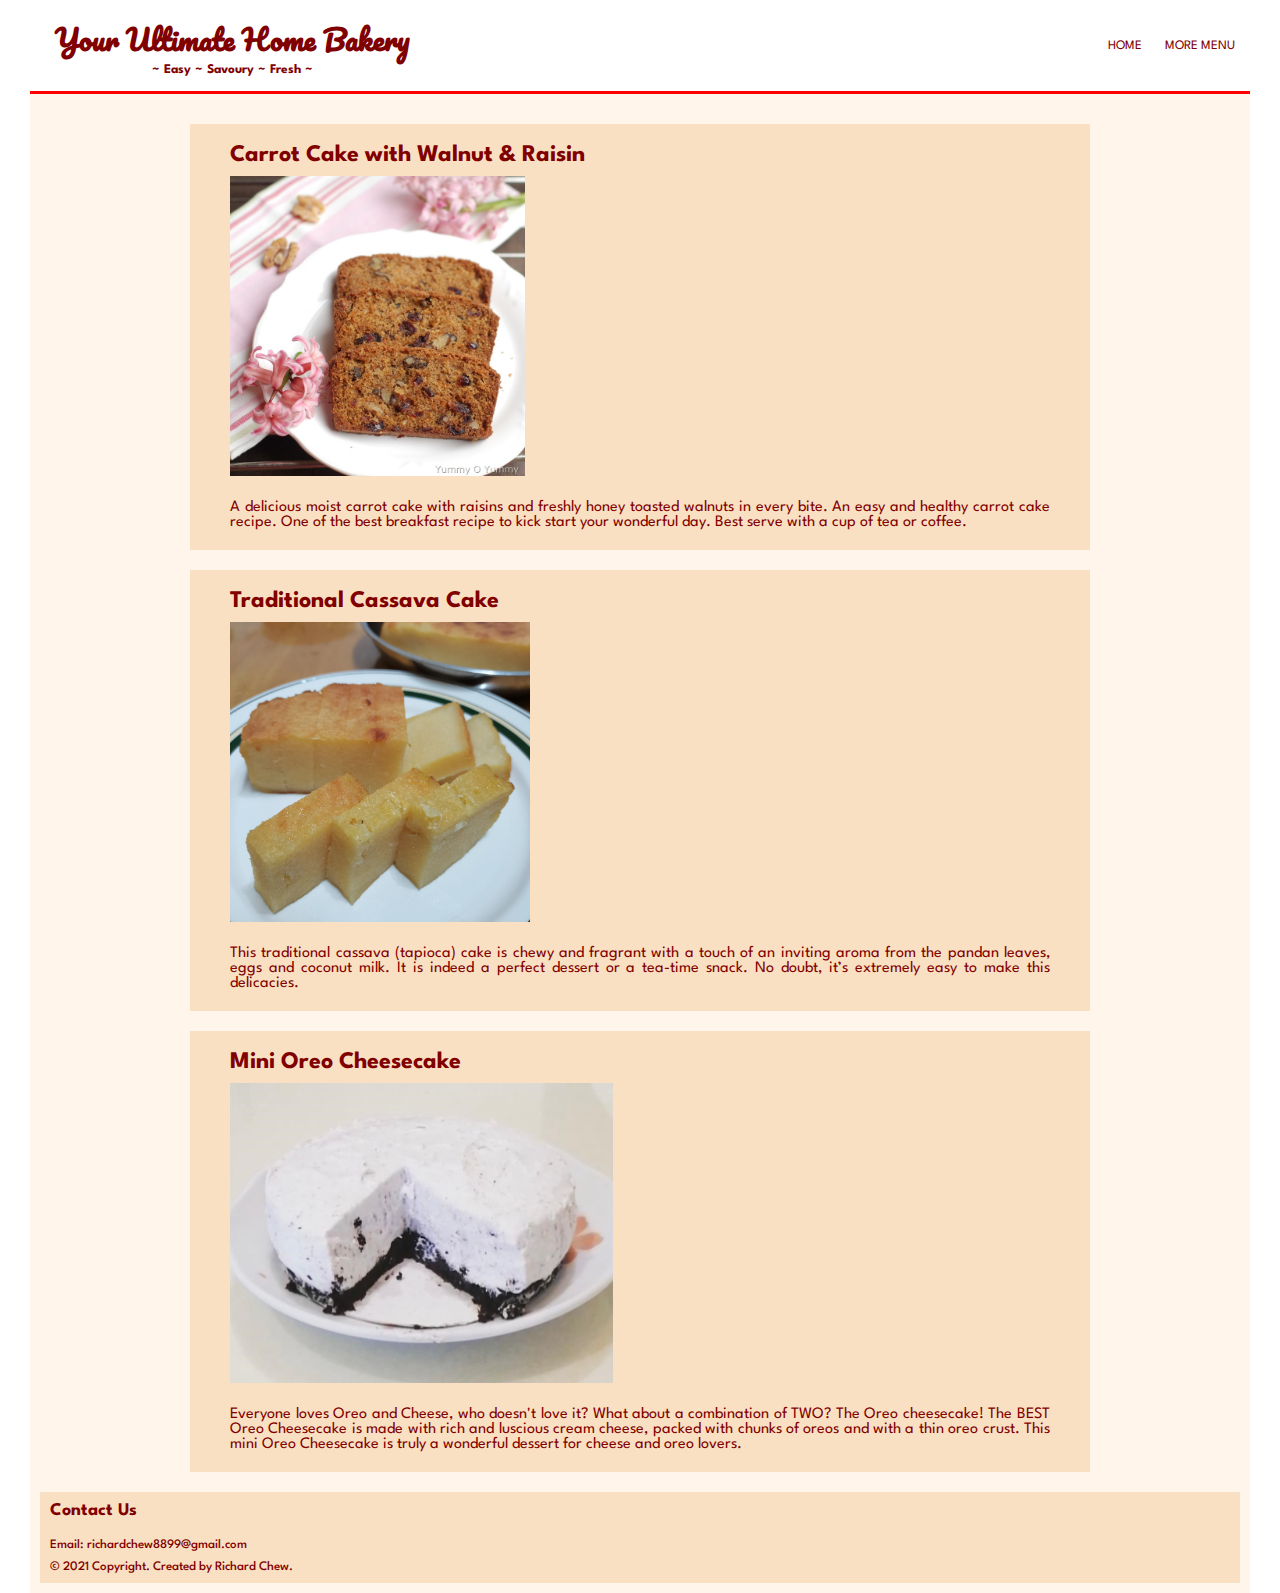
<file: index.html>
<!DOCTYPE html>
<html lang="en">
<head>
    <meta charset="UTF-8">
    <meta http-equiv="X-UA-Compatible" content="IE=edge">
    <meta name="viewport" content="width=device-width, initial-scale=1.0">
    <title>Home Bakery</title>
    <link rel="stylesheet" href="./styles.css">

</head>
<body>
    <nav class="navbar">
        <a href="./index.html">
            <h1>Your Ultimate Home Bakery</h1>
            <h5>~ Easy ~ Savoury ~ Fresh ~</h5>
        </a>
        <div class="nav-links">
            <a href="./index.html">HOME</a>
            <a href="./contact.html">MORE MENU</a>
        </div>
    </nav>
    <div class="container">
        <div class="recipe-list">
            <div class="recipe-item">
                <a href="./Carrot Cake.html">
                    <h2>Carrot Cake with Walnut & Raisin</h2>
                    <img src="./imgs/Carrot Cake.jpg" alt="Carrot Cake.jpg">
                    <p>A delicious moist carrot cake with raisins and freshly honey toasted walnuts in every bite. An easy and healthy carrot cake recipe. One of the best breakfast recipe to kick start your wonderful day. Best serve with a cup of tea or coffee. </p>
                </a>
            </div>
            <div class="recipe-item">
                <a href="./Cassava cake.html">
                    <h2>Traditional Cassava Cake</h2>
                    <img src="./imgs/Cassava Cake.jpg" alt="Cassava Cake.jpg">
                    <p>This traditional cassava (tapioca) cake is chewy and fragrant with a touch of an inviting aroma from the pandan leaves, eggs and coconut milk. It is indeed a perfect dessert or a tea-time snack. No doubt, it’s extremely easy to make this delicacies.</p>
                </a>
            </div>
            <div class="recipe-item">
                <a href="./Cheesecake.html">
                    <h2>Mini Oreo Cheesecake</h2>
                    <img src="./imgs/Oreo Cheesecake.jpeg" alt="">
                    <p>Everyone loves Oreo and Cheese, who doesn't love it? What about a combination of TWO? The Oreo cheesecake! The BEST Oreo Cheesecake is made with rich and luscious cream cheese, packed with chunks of oreos and with a thin oreo crust. This mini Oreo Cheesecake is truly a wonderful dessert for cheese and oreo lovers.</p>
                </a>
            </div>
        </div>
    <footer class="page-footer">
                <h1>Contact Us</h1>
                <div>
                    <p>Email: richardchew8899@gmail.com</p>
                    <h5>© 2021 Copyright. Created by Richard Chew.</h5>
                </div>
    </footer>
</html>
</file>
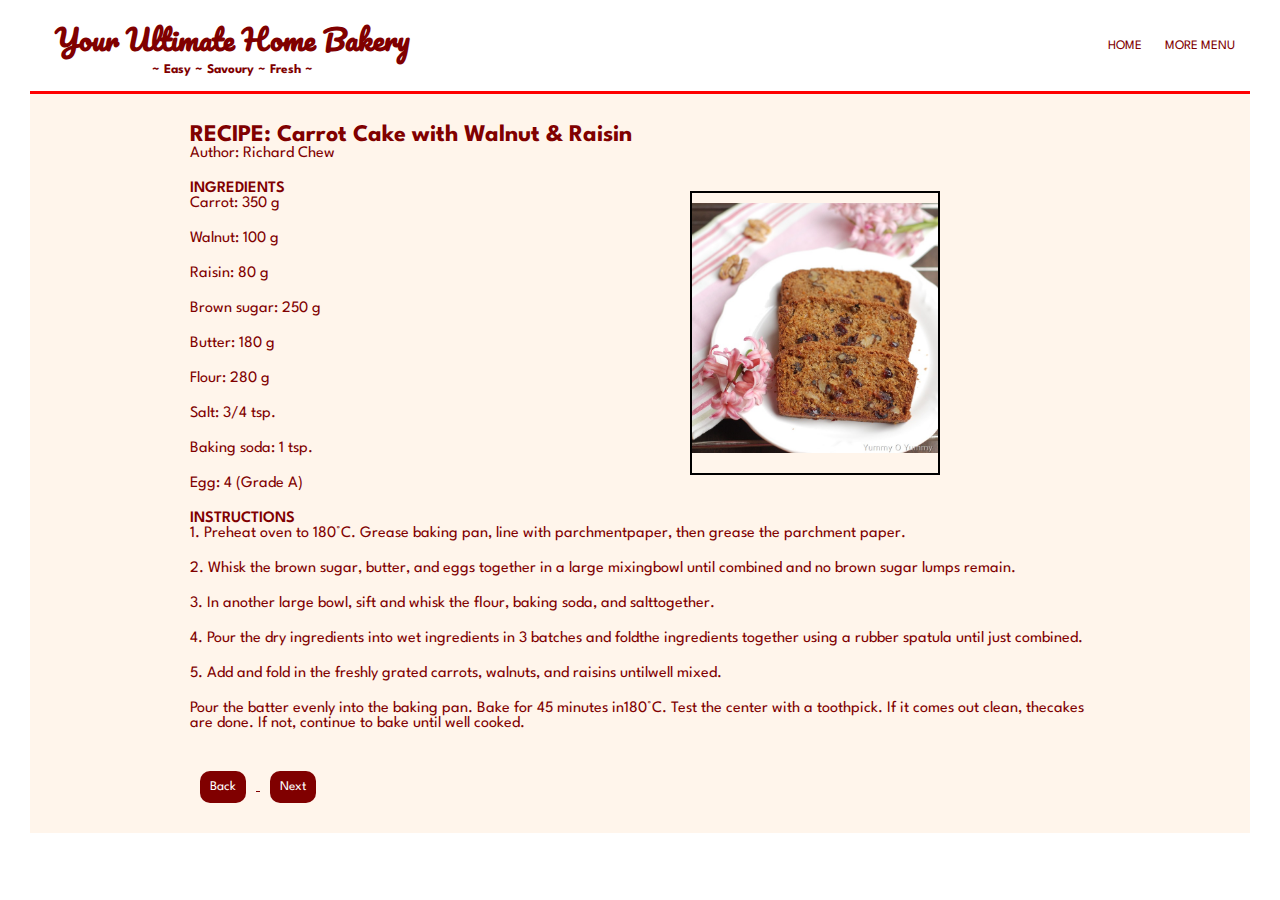
<file: Carrot Cake.html>
<!DOCTYPE html>
<html lang="en">
<head>
    <meta charset="UTF-8">
    <meta http-equiv="X-UA-Compatible" content="IE=edge">
    <meta name="viewport" content="width=device-width, initial-scale=1.0">
    <title>Home Bakery</title>
    <link rel="stylesheet" href="./styles.css">

</head>
<body>
    <nav class="navbar">
        <a href="./index.html">
            <h1>Your Ultimate Home Bakery</h1>
            <h5>~ Easy ~ Savoury ~ Fresh ~</h5>
        </a>
        <div class="nav-links">
            <a href="./index.html">HOME</a>
            <a href="./contact.html">MORE MENU</a>
        </div>
    </nav>
    <div class="container">
        <div class="recipe-details">
                <h2>RECIPE: Carrot Cake with Walnut & Raisin</h2>
                <p>Author: Richard Chew</p>
                <img src="./imgs/Carrot Cake.jpg" alt="Carrot Cake.jpg">
                <p1>INGREDIENTS</p1>
                <p>Carrot: 350 g</p>
                <p>Walnut: 100 g</p>
                <p>Raisin: 80 g</p>
                <p>Brown sugar: 250 g</p>
                <p>Butter: 180 g</p>
                <p>Flour: 280 g</p>
                <p>Salt: 3/4 tsp.</p>
                <p>Baking soda: 1 tsp.</p>
                <p>Egg: 4 (Grade A)</p>
                <p1>INSTRUCTIONS</p1>
                <p>1. Preheat oven to 180°C. Grease baking pan, line with parchmentpaper, then grease the parchment paper.</p>
                <p>2. Whisk the brown sugar, butter, and eggs together in a large mixingbowl until combined and no brown sugar lumps remain.</p>
                <p>3. In another large bowl, sift and whisk the flour, baking soda, and salttogether.</p>
                <p>4. Pour the dry ingredients into wet ingredients in 3 batches and foldthe ingredients together using a rubber spatula until just combined.</p>
                <p>5. Add and fold in the freshly grated carrots, walnuts, and raisins untilwell mixed.</p>
                <p>Pour the batter evenly into the baking pan. Bake for 45 minutes in180°C. Test the center with a toothpick. If it comes out clean, thecakes are done. If not, continue to bake until well cooked.</p>
                    <div>
                        <a href="./index.html">
                            <button>Back</button>
                        </a>
                        <a href="./Cassava cake.html">
                            <button>Next</button>
                        </a>
                    </div>
        </div>
    </div>
</body>
</html>
</file>
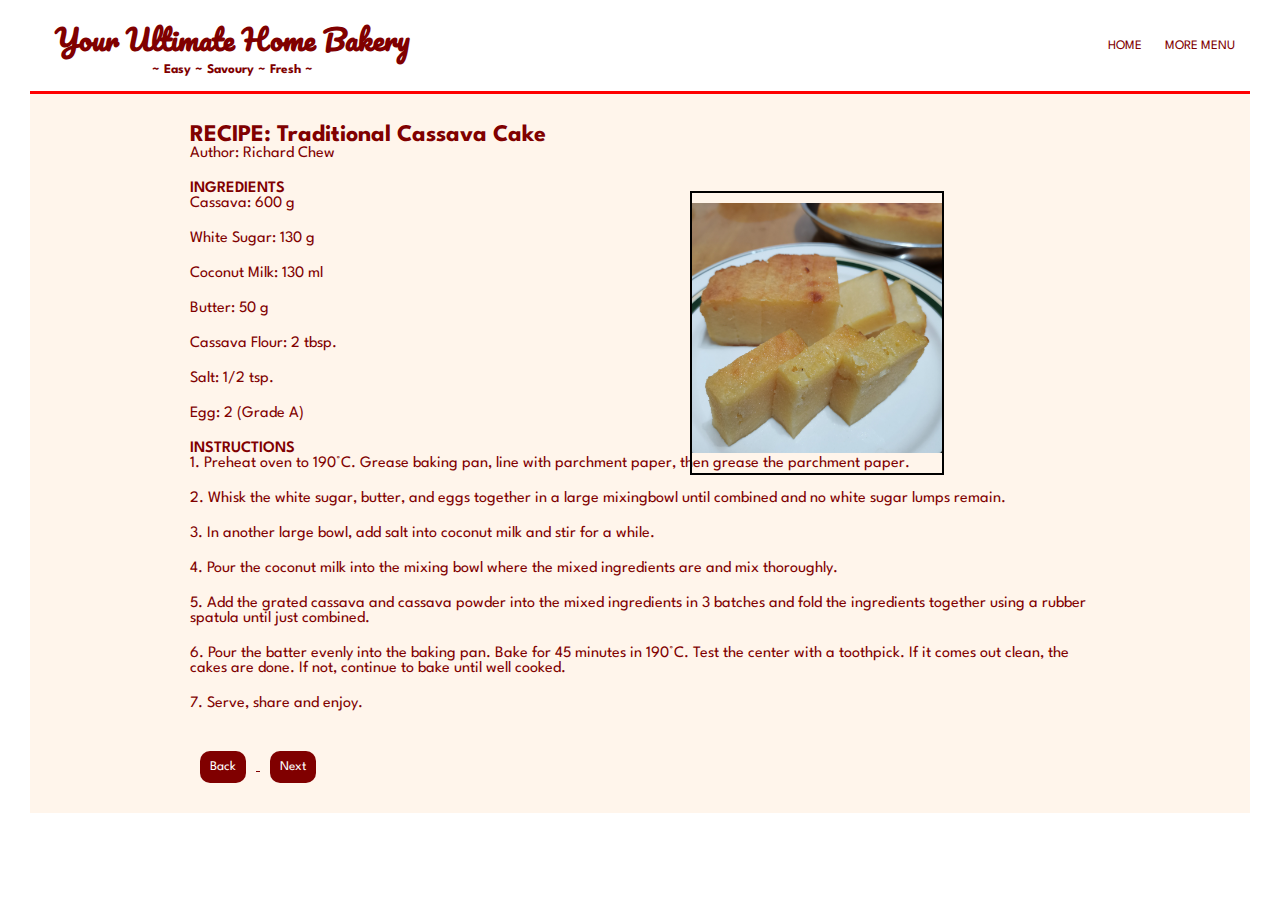
<file: Cassava cake.html>
<!DOCTYPE html>
<html lang="en">
<head>
    <meta charset="UTF-8">
    <meta http-equiv="X-UA-Compatible" content="IE=edge">
    <meta name="viewport" content="width=device-width, initial-scale=1.0">
    <title>Home Bakery</title>
    <link rel="stylesheet" href="./styles.css">

</head>
<body>
    <nav class="navbar">
        <a href="./index.html">
            <h1>Your Ultimate Home Bakery</h1>
            <h5>~ Easy ~ Savoury ~ Fresh ~</h5>
        </a>
        <div class="nav-links">
            <a href="./index.html">HOME</a>
            <a href="./contact.html">MORE MENU</a>
        </div>
    </nav>
    <div class="container">
        <div class="recipe-details">
            <h2>RECIPE: Traditional Cassava Cake</h2>
            <p>Author: Richard Chew</p>
            <img src="./imgs/Cassava Cake.jpg" alt="Cassava Cake.jpg">
            <p1>INGREDIENTS</p1>
            <p>Cassava: 600 g</p>
            <p>White Sugar: 130 g</p>
            <p>Coconut Milk: 130 ml</p>
            <p>Butter: 50 g</p>
            <p>Cassava Flour: 2 tbsp.</p>
            <p>Salt: 1/2 tsp.</p>
            <p>Egg: 2 (Grade A)</p>
            <p1>INSTRUCTIONS</p1>
            <p>1. Preheat oven to 190°C. Grease baking pan, line with parchment paper, then grease the parchment paper.</p>
            <p>2. Whisk the white sugar, butter, and eggs together in a large mixingbowl until combined and no white sugar lumps remain.</p>
            <p>3. In another large bowl, add salt into coconut milk and stir for a while.</p>
            <p>4. Pour the coconut milk into the mixing bowl where the mixed ingredients are and mix thoroughly.</p>
            <p>5. Add the grated cassava and cassava powder into the mixed ingredients in 3 batches and fold the ingredients together using a rubber spatula until just combined.</p>
            <p>6. Pour the batter evenly into the baking pan. Bake for 45 minutes in 190°C. Test the center with a toothpick. If it comes out clean, the cakes are done. If not, continue to bake until well cooked.</p>
            <p>7. Serve, share and enjoy.</p>
                <div>
                    <a href="./Carrot Cake.html">
                        <button>Back</button>
                    </a>
                    <a href="./Cheesecake.html">
                        <button>Next</button>
                    </a>
                </div>
        </div>
    </div>
</body>
</html>
</file>
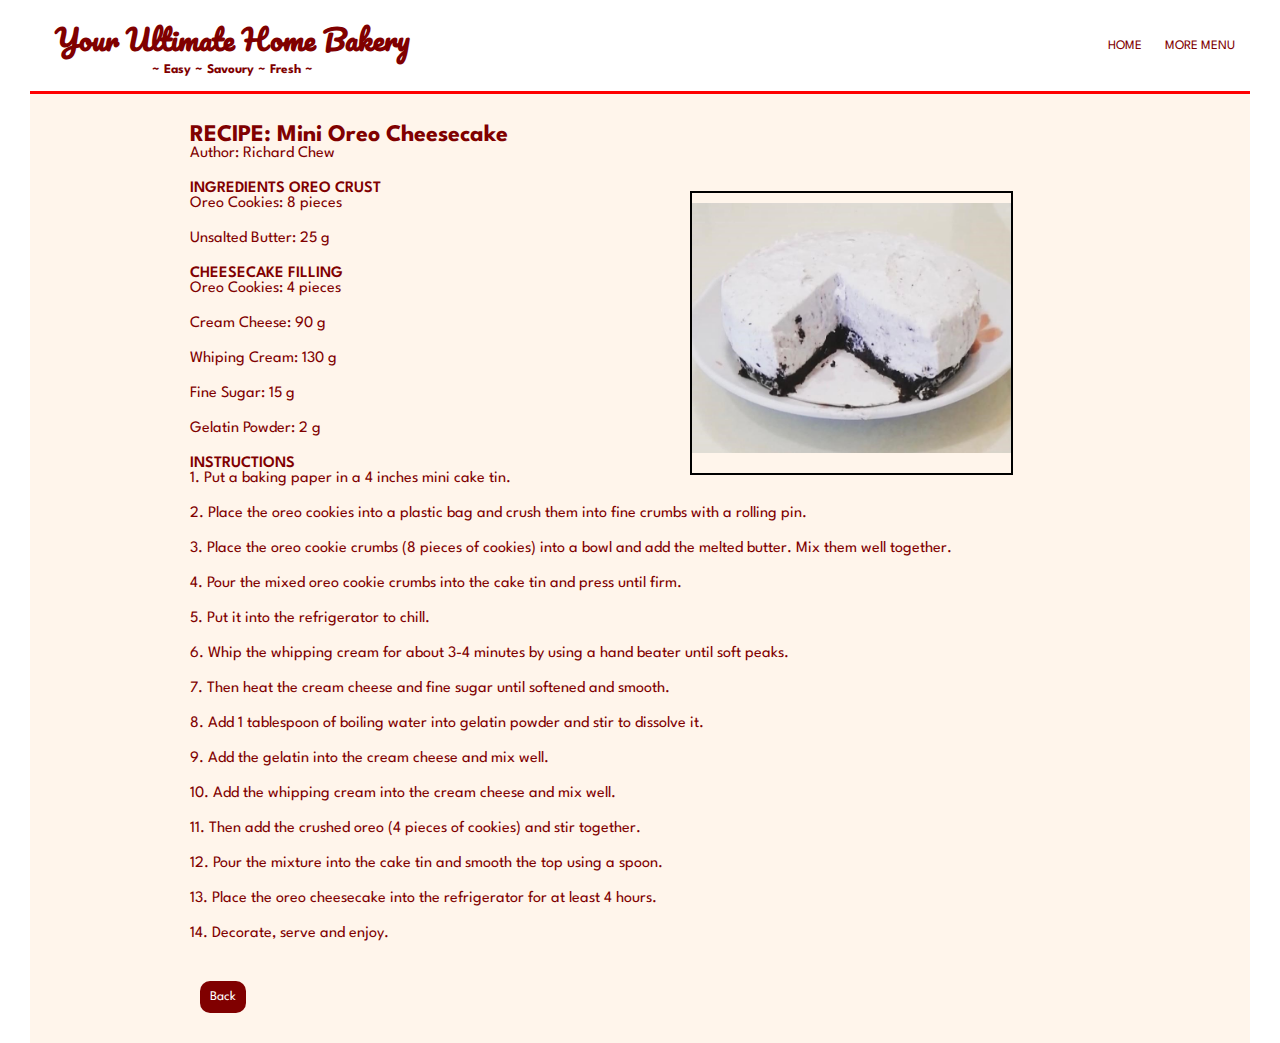
<file: Cheesecake.html>
<!DOCTYPE html>
<html lang="en">
<head>
    <meta charset="UTF-8">
    <meta http-equiv="X-UA-Compatible" content="IE=edge">
    <meta name="viewport" content="width=device-width, initial-scale=1.0">
    <title>Home Bakery</title>
    <link rel="stylesheet" href="./styles.css">

</head>
<body>
    <nav class="navbar">
        <a href="./index.html">
            <h1>Your Ultimate Home Bakery</h1>
            <h5>~ Easy ~ Savoury ~ Fresh ~</h5>
        </a>
        <div class="nav-links">
            <a href="./index.html">HOME</a>
            <a href="./contact.html">MORE MENU</a>
        </div>
    </nav>
    <div class="container">
        <div class="recipe-details">
            <h2>RECIPE: Mini Oreo Cheesecake</h2>
            <p>Author: Richard Chew</p>
            <img src="./imgs/Oreo Cheesecake.jpeg" alt="Oreo Cheesecake.jpg">
            <p1>INGREDIENTS</p1>
            <p1>OREO CRUST</p1>
            <p>Oreo Cookies: 8 pieces</p>
            <p>Unsalted Butter: 25 g</p>
            <p1>CHEESECAKE FILLING</p1>
            <p>Oreo Cookies: 4 pieces</p>
            <p>Cream Cheese: 90 g</p>
            <p>Whiping Cream: 130 g</p>
            <p>Fine Sugar: 15 g</p>
            <p>Gelatin Powder: 2 g</p>
            <p1>INSTRUCTIONS</p1>
            <p>1. Put a baking paper in a 4 inches mini cake tin.</p>
            <p>2. Place the oreo cookies into a plastic bag and crush them into fine crumbs with a rolling pin.</p>
            <p>3. Place the oreo cookie crumbs (8 pieces of cookies) into a bowl and add the melted butter. Mix them well together.</p>
            <p>4. Pour the mixed oreo cookie crumbs into the cake tin and press until firm.</p>
            <p>5. Put it into the refrigerator to chill.</p>
            <p>6. Whip the whipping cream for about 3-4 minutes by using a hand beater until soft peaks.</p>
            <p>7. Then heat the cream cheese and fine sugar until softened and smooth.</p>
            <p>8. Add 1 tablespoon of boiling water into gelatin powder and stir to dissolve it.</p>
            <p>9. Add the gelatin into the cream cheese and mix well.</p>
            <p>10. Add the whipping cream into the cream cheese and mix well.</p>
            <p>11. Then add the crushed oreo (4 pieces of cookies) and stir together.</p>
            <p>12. Pour the mixture into the cake tin and smooth the top using a spoon.</p>
            <p>13. Place the oreo cheesecake into the refrigerator for at least 4 hours.</p>
            <p>14. Decorate, serve and enjoy.</p>
                <div>
                    <a href="./Cassava cake.html">
                        <button>Back</button>
                    </a>
                </div>
        </div>
    </div>
</body>
</html>
</file>
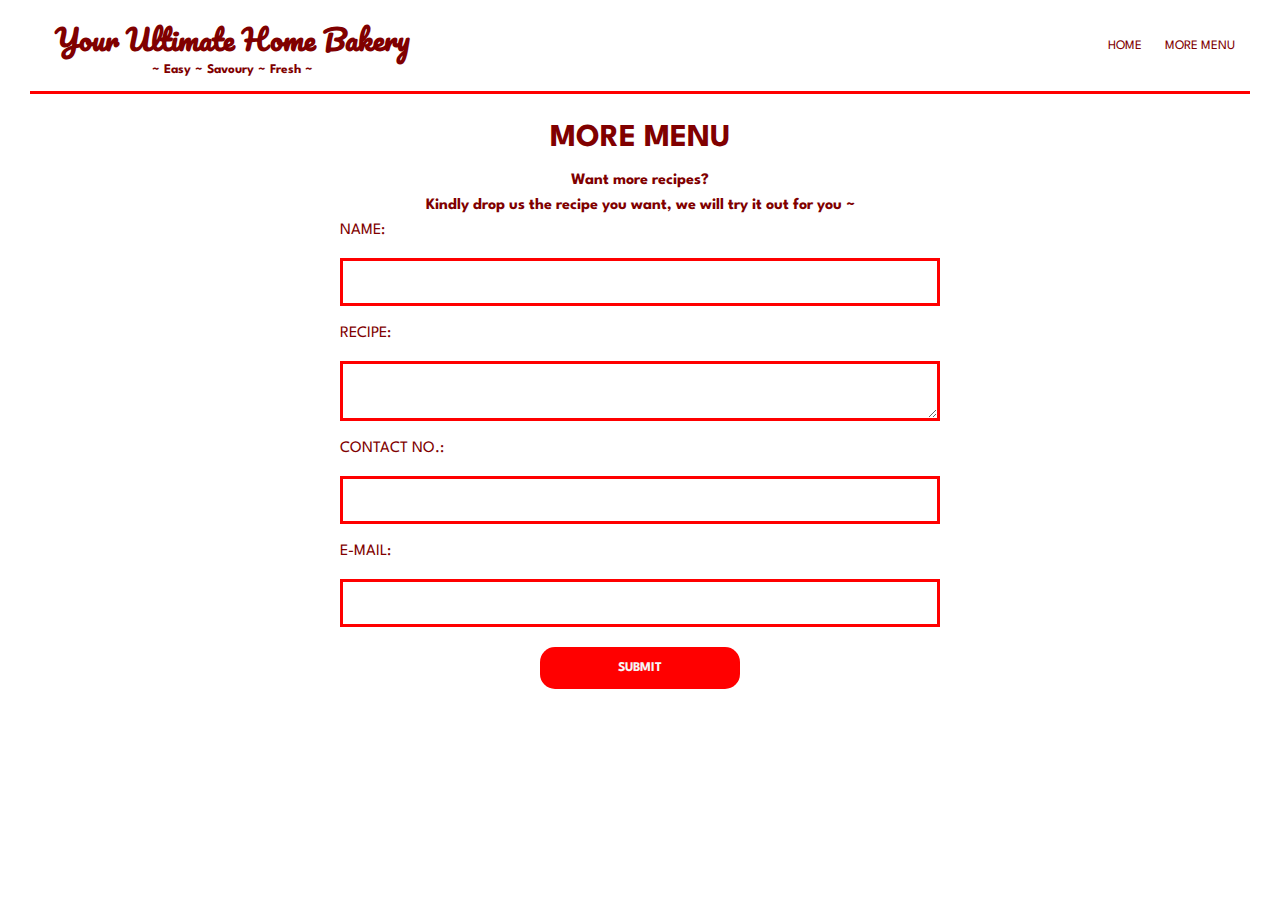
<file: contact.html>
<!DOCTYPE html>
<html lang="en">
<head>
    <meta charset="UTF-8">
    <meta http-equiv="X-UA-Compatible" content="IE=edge">
    <meta name="viewport" content="width=device-width, initial-scale=1.0">
    <title>Contact Us</title>
    <link rel="stylesheet" href="./styles.css">

</head>
<body>
    <nav class="navbar">
        <a href="./index.html">
            <h1>Your Ultimate Home Bakery</h1>
            <h5>~ Easy ~ Savoury ~ Fresh ~</h5>
        </a>
        <div class="nav-links">
            <a href="./index.html">HOME</a>
            <a href="./contact.html">MORE MENU</a>
        </div>
    </nav>
    <div class="create">
        <h2>MORE MENU</h2>
        <h4>Want more recipes?</h4>
        <h4>Kindly drop us the recipe you want, we will try it out for you ~</h4>
        <form action="">
            <label for="">NAME:</label>
            <input type="text" required>
            <label for="">RECIPE:</label>
            <textarea name="" required></textarea>
            <label for="">CONTACT NO.:</label>
            <input type="tel" required>
            <label for="">E-MAIL:</label>
            <input type="email" required>
            <button>SUBMIT</button>
        </form>
    </div>
</body>
</html>
</file>
<file: styles.css>
@import url('https://fonts.googleapis.com/css2?family=Pacifico&family=Spartan:wght@100;200;300;400;500;600;700;800;900&display=swap');

*{
    margin: 0;
    font-family: "Spartan";
    color: maroon;
}

.navbar h1{
    font-family: "Pacifico";
    font-size: 28px;
    font-weight: 700;
}

.navbar h5{
    text-align: center;
}

.navbar{
    padding: 10px;
    display: flex;
    align-items: center;
    max-width: 1200px;
    margin: 0 auto;
    border-bottom: 3px solid red;
}

.navbar .nav-links{
    margin-left: auto;
    font-size: small;
}

.nav-links :hover{
    background-color: rgb(255, 245, 235);
    box-shadow: 1px 3px 8px rgba(0, 0, 0, 0.3);
}

.navbar a{
    text-decoration: none;
    margin-left: 10px;
    padding: 5px;
}

.container{
    max-width: 1200px;
    padding: 10px;
    margin: 0 auto;
    background-color: rgb(255, 245, 235);
}

.recipe-item{
    padding: 20px 40px;
    margin: 20px 150px;
    max-width: 900px;
    background-color: rgb(250, 224, 195);
}

.recipe-item:hover{
    box-shadow: 1px 3px 8px rgba(0, 0, 0, 0.3);
}

.recipe-item a{
    text-decoration: none;
}

.recipe-item p{
    text-align: justify;
}

.recipe-item img{
    max-height: 300px;
    padding-top: 10px;
    padding-bottom: 20px;
}

.recipe-item h2 .recipe-details h2{
    margin-bottom: 20px;
}

.recipe-details{
    margin: 20px 150px;
}

.recipe-details img{
    position: absolute;
    margin: 10px 500px ;
    max-height: 250px;
    padding-top: 10px;
    padding-bottom: 20px;
    border: 2px solid black;
}

.recipe-details p{
    margin-bottom: 20px;
}

.recipe-details p1{
    font-weight: 600;
}

.recipe-details button{
    background-color: maroon;
    border: 0;
    padding: 10px;
    margin-top: 20px;
    margin-left: 10px;
    margin-right: 10px;
    color: white;
    border-radius: 10px;
    cursor: pointer;
    font-weight: 400;
}

.create{
    max-width: 600px;
    margin: 30px auto;
    text-align: center;
}

.create label{
    text-align: left;
    display: block;
}

.create h2{
    font-size: xx-large;
    margin-bottom: 20px;
}

.create h4{
    margin-bottom: 10px;
}

.create input, .create textarea{
    width: 100%;
    padding: 15px 10px;
    margin: 20px 0;
    border: 3px solid red;
    display: block;
    box-sizing: border-box;
}

.create button{
    background-color: red;
    border: 0;
    width: 200px;
    padding: 15px;
    color: whitesmoke;
    border-radius: 15px;
    cursor: pointer;
    font-weight: 700;
}

.page-footer{
    padding: 10px;
    align-items: center;
    max-width: 1200px;
    margin: 0 auto;
    background-color: rgb(250, 224, 195);
}

.page-footer h1{
    font-size: large;
    font-weight: 700;
    margin-bottom: 20px;
}

.page-footer p{
    font-size: small;
    font-weight: 500;
    text-decoration: none;
    margin-left: 0px;
    margin-bottom: 10px;
}

.page-footer h5{
    font-size: small;
    font-weight: 500;
    text-decoration: none;
    margin-left: 0px;
}
</file>
